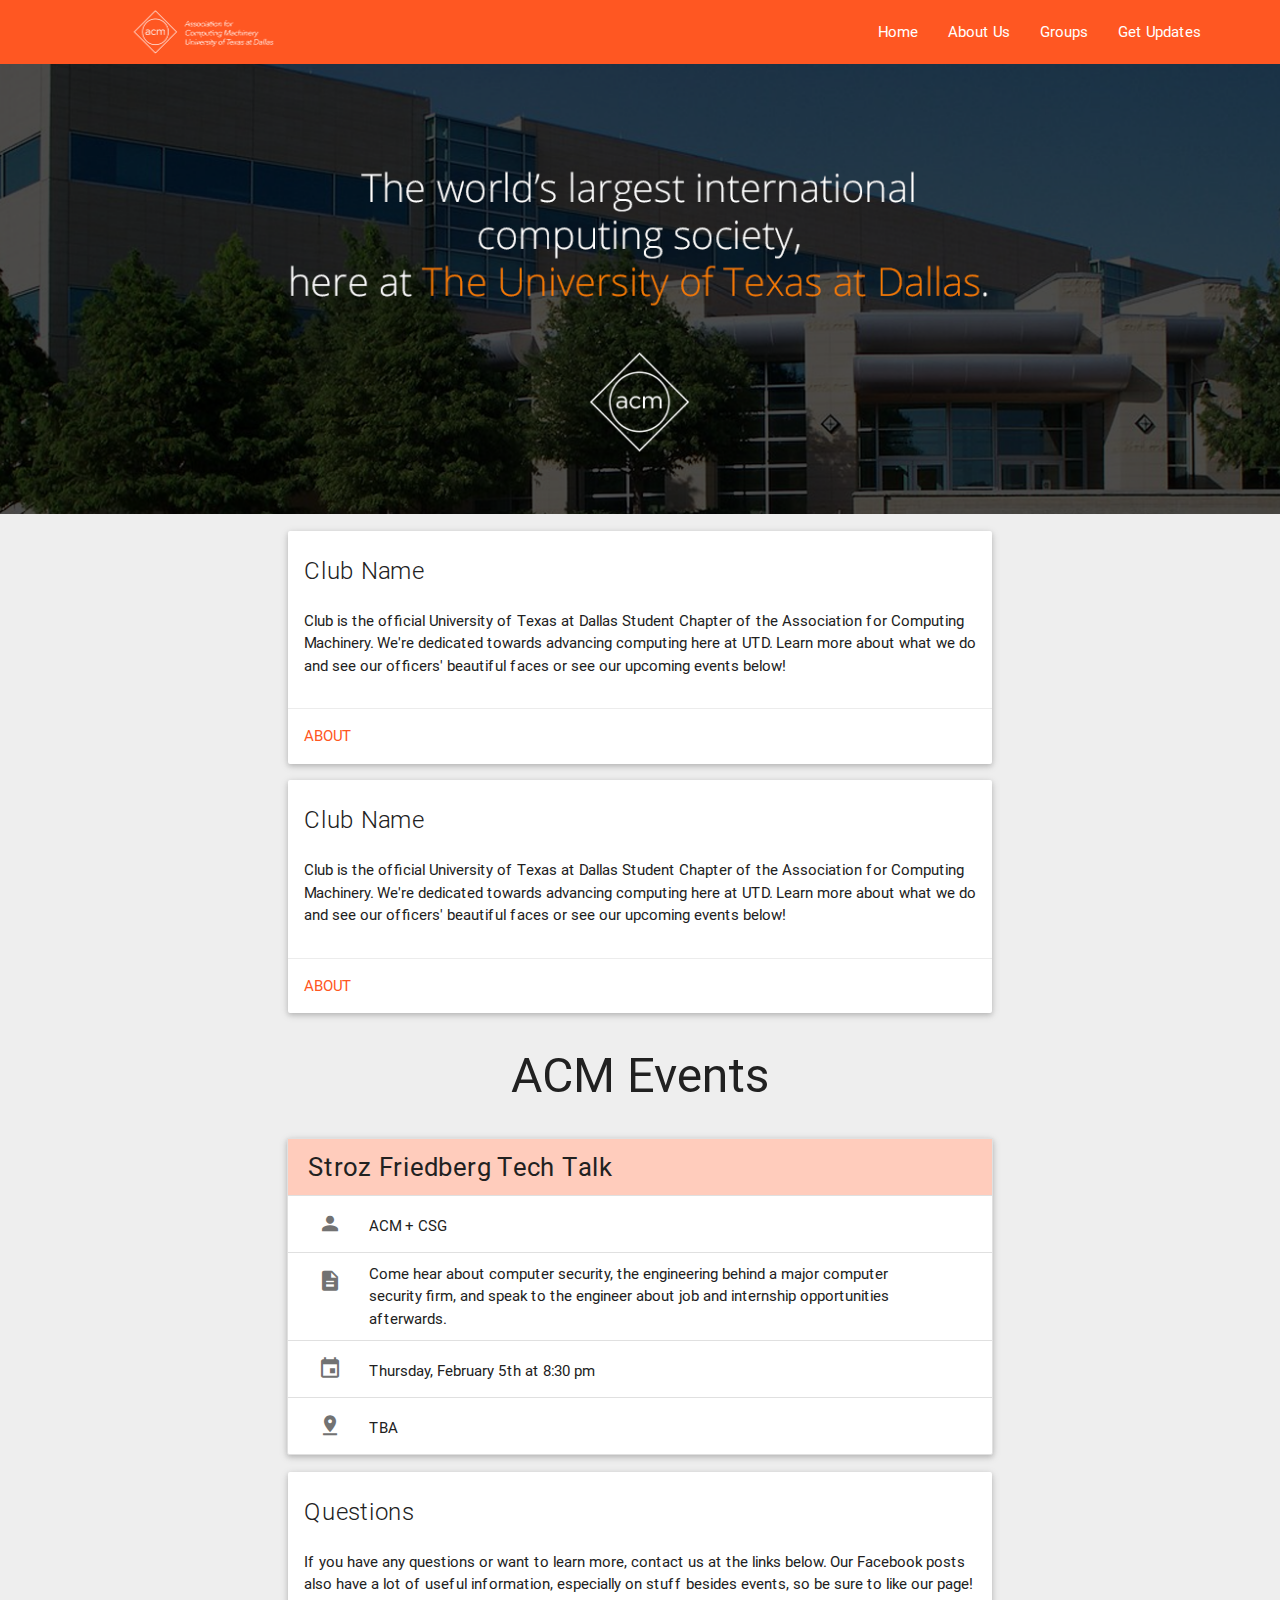
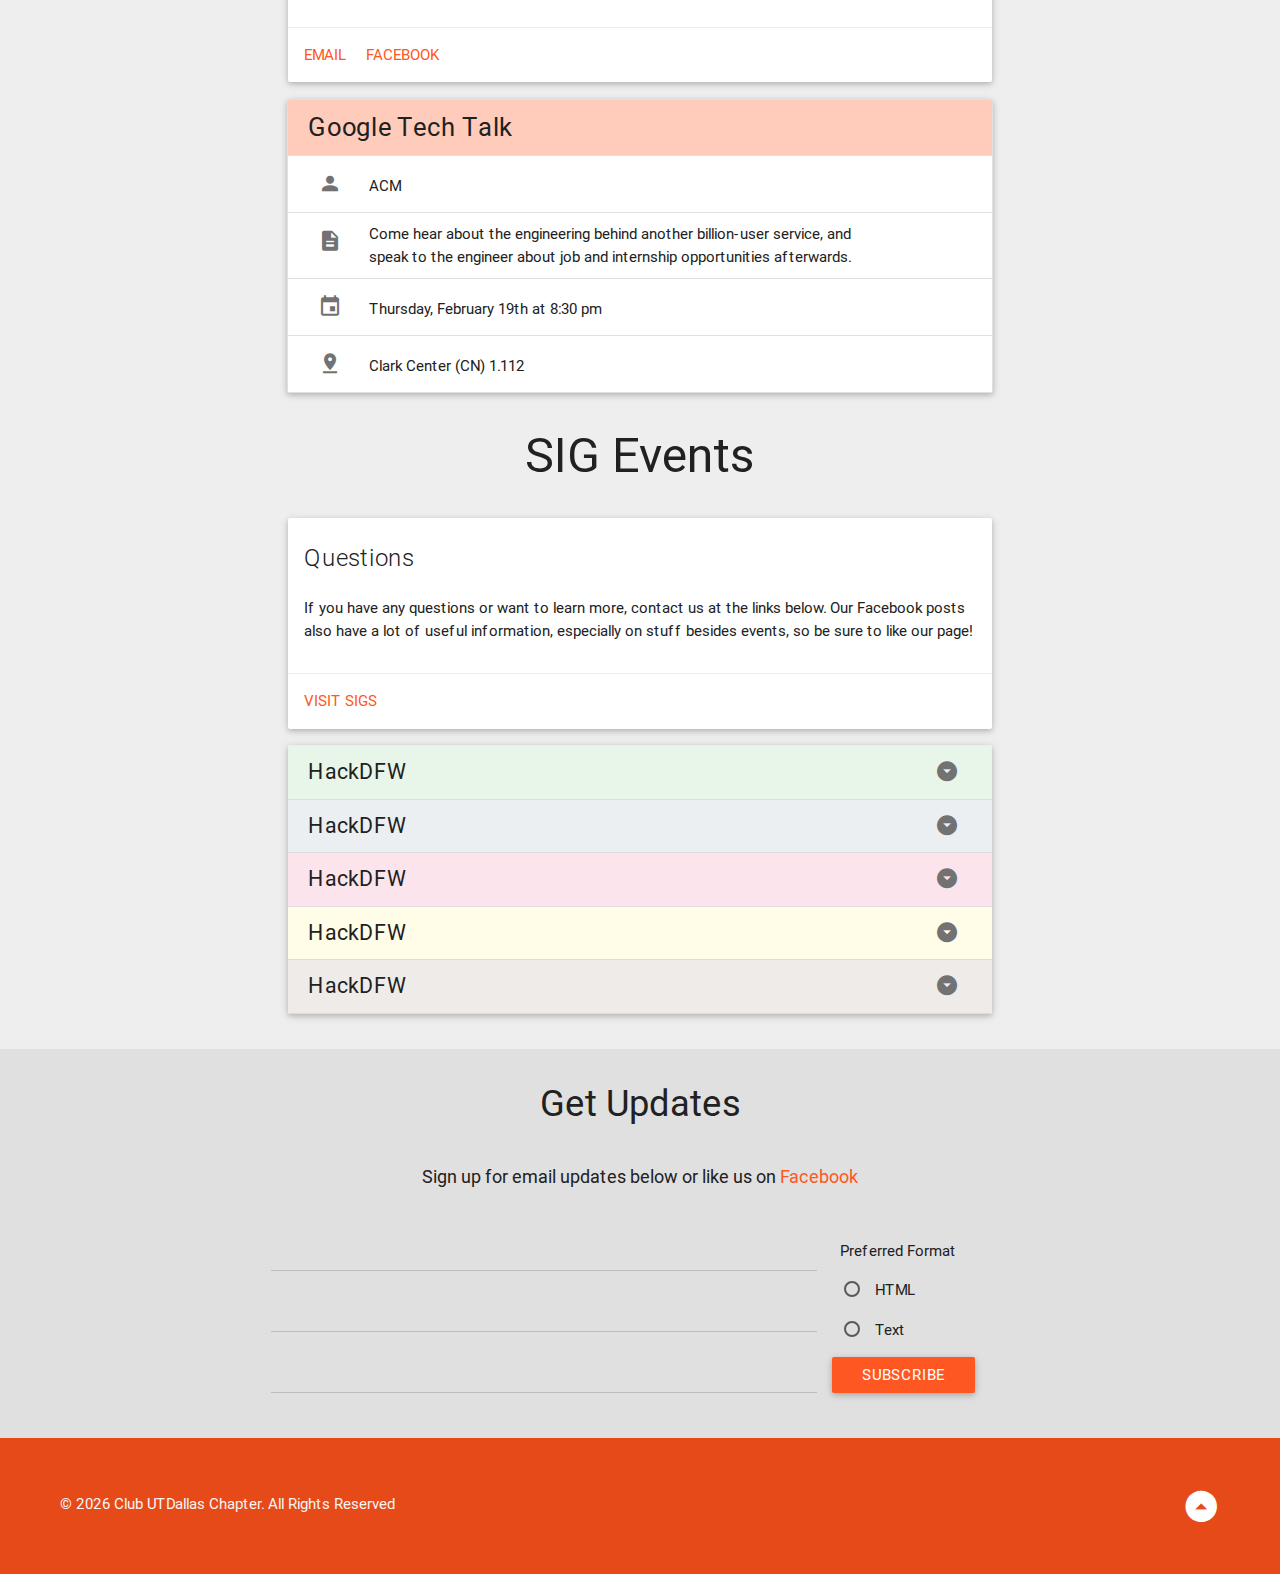
<file: index.html>
<html>
<head>
  <link rel="shortcut icon" href="favicon.ico">
  <title class="mainTitle"></title>
  <!--Import materialize.css-->
  <link type="text/css" rel="stylesheet" href="materialize_v0.82/css/materialize.min.css"  media="screen,projection"/>
  <link type="text/css" rel="stylesheet" href="css/index.css"/>
  <meta content="width=device-width, initial-scale=1.0, maximum-scale=1, minimal-ui" name="viewport">
</head>
    <!--THIS IS THE HOME/MAIN PAGE-->
<body>

  <!--NAVIGATION BAR-->
  <nav id="top">
    <div class="nav-wrapper">
      <a href="index.html" class="brand-logo"><img src="acm2.png" class="logo"></a>
      <ul id="nav-mobile" class="right side-nav">
        <li><a href="index.html">Home</a></li>
        <li><a href="about.html">About Us</a></li>
        <li><a href="sigs.html">Groups</a></li>
        <li><a href="#contact">Get Updates</a></li>
      </ul>
      <a class="button-collapse" href="#" data-activates="nav-mobile"><i class="mdi-navigation-menu"></i></a>
    </div>
  </nav>

  <!--BANNER PHOTO-->
  <div class="banner"></div>

  

<!--EVENTS-->
  <section class="acm">

    <div id="events" class="col s12">
<!--A CARD TO ADD INFORMATION-->
      <div class="card unnested sigintro topspace">
        <div class="card-content">
          <span class="card-title firstCardTitle"></span>
          <p class="firstCardContent"></p>
          </div>
          <div class="card-action">
            <a href="#" target="_blank" class="firstCardLink"></a>
          </div>
        </div>

<!--ANOTHER CARD TO ADD INFORMATION-->
      <div class="card unnested sigintro topspace">
      <div class="card-content">
        <span class="card-title secondCardTitle"></span>
        <p class="secondCardContent"></p>
        </div>
        <div class="card-action">
          <a href="#" target="_blank" class="secondCardLink"></a>
        </div>
      </div>


      <h2 id="abt" class="firstHeader"></h2>

      <!--EVENT #1-->
      <ul class="collection with-header unnested">
        <li class="collection-header"><h4 class="firstAcmEventTitle"></h4></li>
        <li class="collection-item info">
          <i class="mdi-social-person img one"></i>
          <div class="txt oneline firstAcmEventSpeakerHost"></div>
        </li>
        <li class="collection-item info">
          <i class="mdi-action-description img one"></i>
          <div class="txt firstAcmEventDescription"></div>
        </li>
        <li class="collection-item info">
          <i class="mdi-action-event img one"></i>
          <div class="txt oneline firstAcmEventDate"></div>
        </li>
        <li class="collection-item info">
          <i class="mdi-maps-pin-drop img one"></i>
          <div class="txt oneline firstAcmEventLocation"></div>
        </li>
      </ul>

      <div class="card help with-header unnested topspace">
        <div class="card-content">
          <span class="card-title thirdCardTitle"></span>
          <p class="thirdCardContent"></p>
          </div>
          <div class="card-action">
            <a href="mailto:acm@utd.com?Subject=Question" target="_blank" class="thirdCardLink1"></a>
            <a href="https://www.facebook.com/acmatutd" target="_blank" class="thirdCardLink2"></a>
          </div>
        </div>



      <!--EVENT #2-->
      <ul class="collection with-header unnested topspace">
        <li class="collection-header"><h4 class="secondAcmEventTitle"></h4></li>
        <li class="collection-item info">
          <i class="mdi-social-person img one"></i>
          <div class="txt oneline secondAcmEventSpeakerHost"></div>
        </li>
        <li class="collection-item info">
          <i class="mdi-action-description img one"></i>
          <div class="txt secondAcmEventDescription"></div>
        </li>
        <li class="collection-item info">
          <i class="mdi-action-event img one"></i>
          <div class="txt oneline secondAcmEventDate"></div>
        </li>
        <li class="collection-item info">
          <i class="mdi-maps-pin-drop img one"></i>
          <div class="txt oneline secondAcmEventLocation"></div>
        </li>
      </ul>


      <!--MORE EVENTS/CONTENT-->

      <h2 id="sigs" class="secondHeader"></h2>

      <section class="sigs">
<!--A CARD TO ADD MORE INFORMATION-->
        <div class="card unnested sigintro">
          <div class="card-content">
            <span class="card-title fourthCardTitle"></span>
            <p class="fourthCardContent"></p>
            </div>
            <div class="card-action">
              <a href="sigs.html" target="_blank" class="fourthCardLink"></a>
            </div>
          </div>

<!--COLLAPSIBLE. YOU CAN ADD MORE EVENTS HERE OR USE IT FOR MORE CONTENT.-->
        <ul class="collapsible topspace">
        <!--COLLAPSIBLE ITEM #1-->
          <li>
            <div class="collapsible-header info m utdhgreen">
              <span class="one firstclTitle"></span><i class="mdi-navigation-arrow-drop-down-circle darkgreen txt"></i>
            </div>

            <div class="collapsible-body">
              <ul class="collection nested">
                <li class="collection-item info">
                  <i class="firstcl1Icon img one l"></i>
                  <div class="txt oneline firstcl1Text"></div>
                </li>
                <li class="collection-item info">
                  <i class="firstcl2Icon img one l"></i>
                  <div class="txt firstcl2Text"></div>
                  </li>
                  <li class="collection-item info">
                    <i class="firstcl3Icon img one l"></i>
                    <div class="txt oneline firstcl3Text"></div>
                  </li>
                  <li class="collection-item info">
                    <i class="firstcl4Icon img one l"></i>
                    <div class="txt oneline firstcl4Text"></div>
                  </li>
                  <li class="collection-item info m"><span class="oneline s l firstcl5Text"></span><a href="https://www.facebook.com/groups/utdhackers/" target="_blank"><i class="secondary-content firstcl5Icon darkgreen"></i></a></li>
                </ul>

              </div>
            </li>

<!--COLLAPSIBLE ITEM #2-->
            <li>
              <div class="collapsible-header info m csggray">
                <span class="one secondclTitle"></span><i class="mdi-navigation-arrow-drop-down-circle darkgray txt"></i>
              </div>

              <div class="collapsible-body">
                <ul class="collection nested">
                  <li class="collection-item info">
                    <i class="secondcl1Icon img one l"></i>
                    <div class="txt oneline secondcl1Text"></div>
                  </li>
                  <li class="collection-item info">
                    <i class="secondcl2Icon img one l"></i>
                    <div class="txt secondcl2Text"></div>
                  </li>
                  <li class="collection-item info">
                    <i class="secondcl3Icon img one l"></i>
                    <div class="txt oneline secondcl3Text"></div>
                  </li>
                  <li class="collection-item info">
                    <i class="secondcl4Icon img one l"></i>
                    <div class="txt oneline secondcl4Text"></div>
                  </li>
                  <li class="collection-item info m"><span class="oneline s l secondcl5Text"></span><a href="https://csg.utdallas.edu/" target="_blank" class="secondary-content"><i class="secondary-content secondcl5Icon darkgray"></i></a></li>
                </ul>

              </div>
            </li>

<!--COLLAPSIBLE ITEM #3-->
            <li>
              <div class="collapsible-header info m wwcpink">
                <span class="one thirdclTitle"></span><i class="mdi-navigation-arrow-drop-down-circle darkpink txt"></i>
              </div>

              <div class="collapsible-body">
                <ul class="collection nested">
                  <li class="collection-item info">
                    <i class="thirdcl1Icon img one l"></i>
                    <div class="txt oneline thirdcl1Text"></div>
                  </li>
                  <li class="collection-item info">
                    <i class="thirdcl2Icon img one l"></i>
                    <div class="txt thirdcl2Text"></div>
                  </li>
                  <li class="collection-item info">
                    <i class="thirdcl3Icon img one l"></i>
                    <div class="txt oneline thirdcl3Text"></div>
                  </li>
                  <li class="collection-item info">
                    <i class="thirdcl4Icon img one l"></i>
                    <div class="txt oneline thirdcl4Text"></div>
                  </li>
                  <li class="collection-item info m"><span class="oneline s l thirdcl5Text"></span><a href="https://www.utdallas.edu/wwc" target="_blank" class="secondary-content"><i class="secondary-content thirdcl5Icon darkpink"></i></a></li>
                </ul>

              </div>
            </li>

<!--COLLAPSIBLE ITEM #4-->
            <li>
              <div class="collapsible-header info m lugyellow">
                <span class="one fourthclTitle"></span><i class="mdi-navigation-arrow-drop-down-circle darkyellow txt"></i>
              </div>

              <div class="collapsible-body">
                <ul class="collection nested">
                  <li class="collection-item info">
                    <i class="fourthcl1Icon img one l"></i>
                    <div class="txt oneline fourthcl1Text"></div>
                  </li>
                  <li class="collection-item info">
                    <i class="fourthcl2Icon img one l"></i>
                    <div class="txt fourthcl2Text"></div>
                  </li>
                  <li class="collection-item info">
                    <i class="fourthcl3Icon img one l"></i>
                    <div class="txt oneline fourthcl3Text">Thursday, February 19th at 8:30pm</div>
                  </li>
                  <li class="collection-item info">
                    <i class="fourthcl4Icon img one l"></i>
                    <div class="txt oneline fourthcl4Text"></div>
                  </li>
                  <li class="collection-item info m"><span class="oneline s l fourthcl5Text"></span><a href="https://lug.utdallas.edu/" target="_blank" class="secondary-content"><i class="secondary-content fourthcl5Icon darkyellow"></i></a></li>
                </ul>

              </div>
            </li>

<!--COLLAPSIBLE ITEM #5-->
            <li>
              <div class="collapsible-header info m cbbrown">
                <span class="one fifthclTitle"></span><i class="mdi-navigation-arrow-drop-down-circle darkbrown txt"></i>
              </div>

              <div class="collapsible-body">
                <ul class="collection nested">
                  <li class="collection-item info">
                    <i class="fifthcl1Icon img one l"></i>
                    <div class="txt oneline fifthcl1Text"></div>
                  </li>
                  <li class="collection-item info">
                    <i class="fifthcl2Icon img one l"></i>
                    <div class="txt fifthcl2Text"></div>
                  </li>
                  <li class="collection-item info">
                    <i class="fifthcl3Icon img one l"></i>
                    <div class="txt oneline fifthcl3Text"></div>
                  </li>
                  <li class="collection-item info">
                    <i class="fifthcl4Icon img one l"></i>
                    <div class="txt oneline fifthcl4Text"></div>
                  </li>
                  <li class="collection-item info m"><span class="oneline s l fifthcl5Text"></span><a href="mailto:ivor@utdallas.edu?Subject=Codeburners" class="secondary-content"><i class="secondary-content fifthcl5Icon darkbrown"></i></a></li>
                </ul>

              </div>
            </li>


          </ul>



        </section>



    </div>





  </section>


<!--EMAIL UPDATES SECTION-->
<!--PLEASE NOTE YOU WILL HAVE TO ADD CODE IN SO THE RADIO BUTTONS AND FORM WILL ACTUALLY WORK. JUST PLACEHOLDERS ARE IN FOR NOW-->
<div class="contactwrapper">
<section id="contact">
<h3>Get Updates</h3>
<div class="msg">Sign up for email updates below or like us on <a href="https://www.facebook.com" target="_blank">Facebook</a></div>
  <div class="row">
    <form class="col s9">
      <div class="row">
      <!--FIRST NAME PLACEHOLDER-->
        <div class="input-field col s12">
          <input id="first_name" type="text" required>
          <label for="first_name">First Name</label>
        </div>
      <!--LAST NAME PLACEHOLDER-->
        <div class="input-field col s12">
          <input id="last_name" type="text" required>
          <label for="last_name">Last Name</label>
        </div>
      </div>
      <div class="row">
      <!--EMAIL PLACEHOLDER-->
        <div class="input-field col s12">
          <input id="email" type="email" required>
          <label for="email">Email</label>
        </div>
      </div>
    </form>

    <form action="#" class="col s3">
      <!--RADIO BUTTON OPTIONS-->
      <p>Preferred Format</p>
       <!--RADIO BUTTON OPTION #1-->
      <p>
        <input name="group1" type="radio" id="test5" />
        <label for="test5">HTML</label>
      </p>
       <!--RADIO BUTTON OPTION #2-->
      <p>
        <input name="group1" type="radio" id="test6" />
        <label for="test6">Text</label>
      </p>
    </form>
     <!--SUBMIT/SUBSCRIBE BUTTON-->
    <div class="row subscribe">
      <a href="" class="waves-effect waves-light btn">Subscribe</a>
    </div>

  </div>

</section>
</div>

<!--FOOTER-->
<footer>
<!--FOOTER AUTOMATICALLY UPDATES THE YEAR WITH THE JAVASCRIPT-->
    <p>&copy <script type="text/javascript">
    document.write(new Date().getFullYear());
    </script> Club UTDallas Chapter. All Rights Reserved</p>
    <a href="#top" class="rotate"><i class="mdi-navigation-arrow-drop-down-circle top"></i></a>
</footer>

<!--IMPORTING JQUERY, FRAMEWORK AND JS FILES-->
   <script src="https://ajax.googleapis.com/ajax/libs/jquery/2.1.3/jquery.min.js"></script>
   <script type="text/javascript" src="updates.js"></script>
  <script type="text/javascript" src = "materialize_v0.82/js/materialize.min.js"></script>
  <script type="text/javascript" src = "index.js"></script>
  
</body>
</html>
</file>
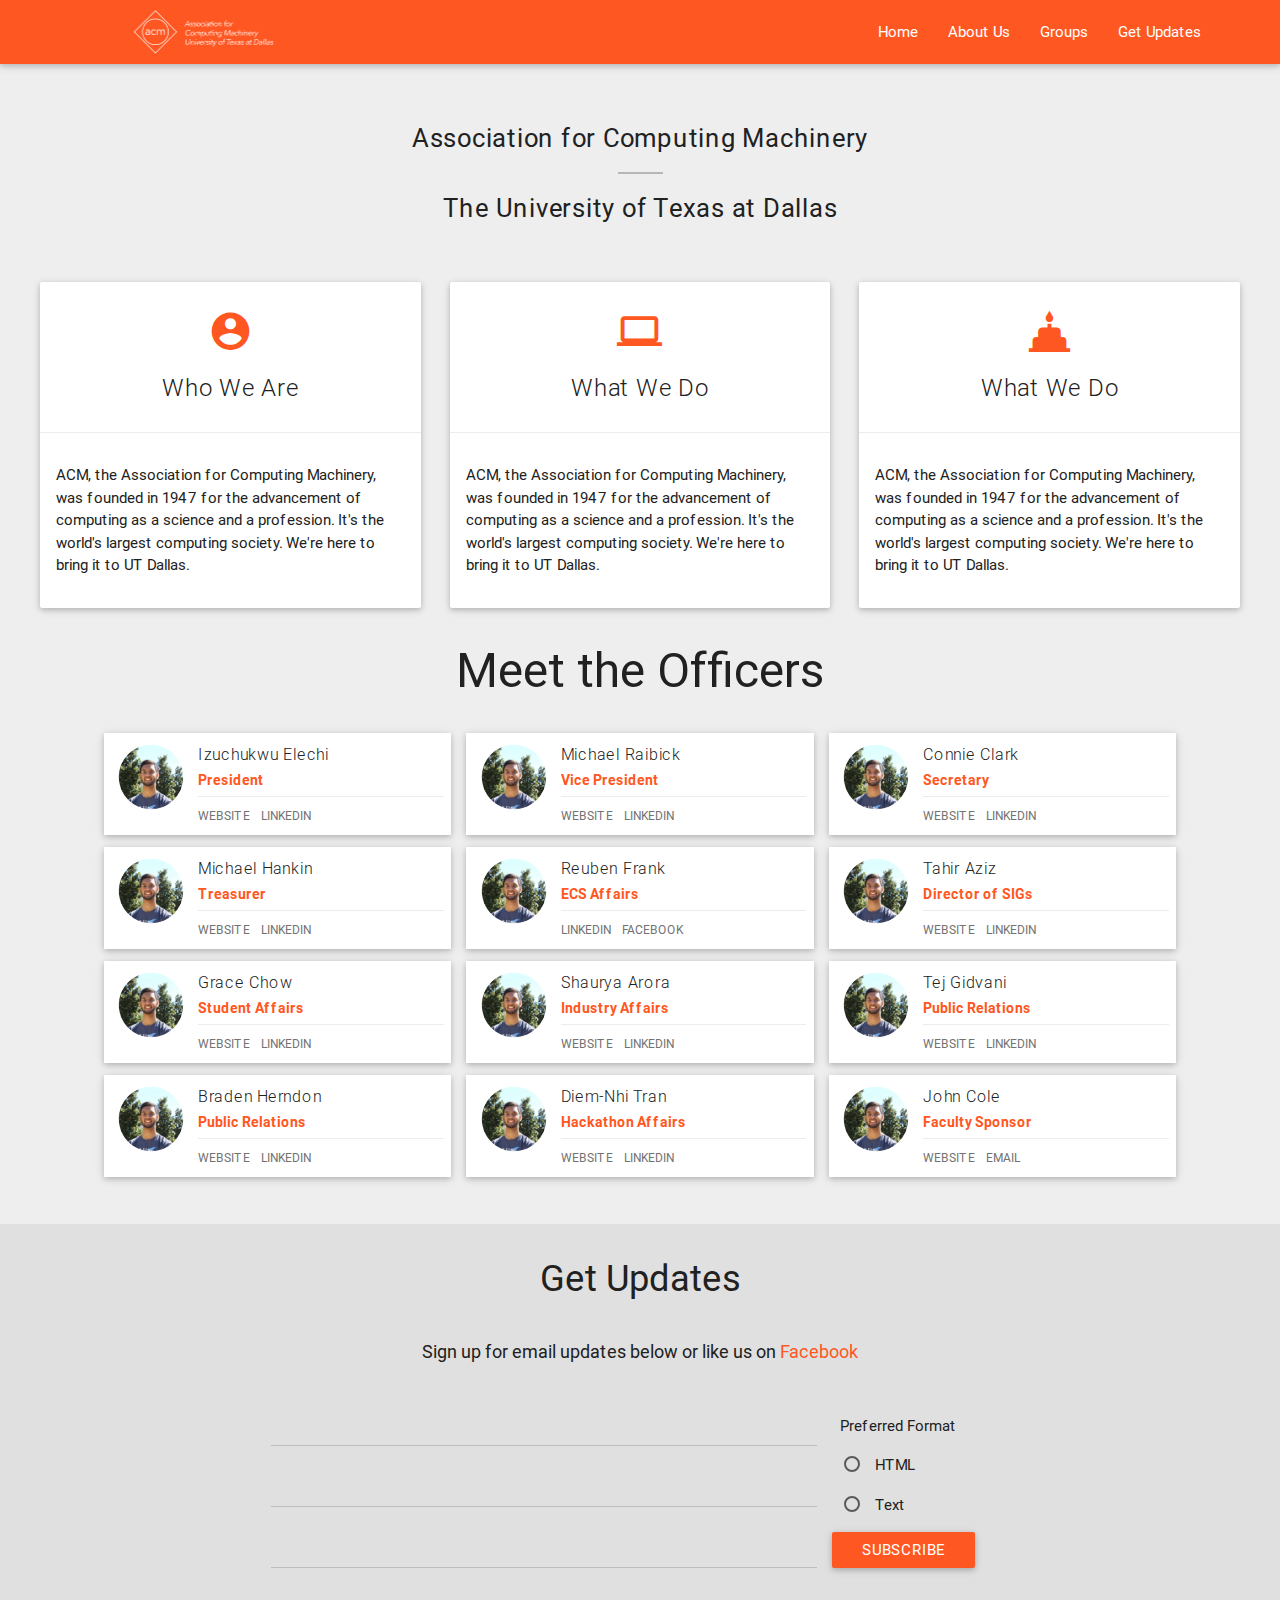
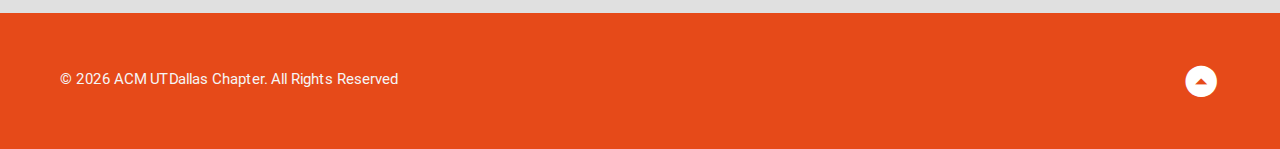
<file: about.html>
<html>
<head>
  <link rel="shortcut icon" href="favicon.ico">
  <title class="abtTitle"></title>
  <!--Import materialize.css-->
  <link type="text/css" rel="stylesheet" href="materialize_v0.82/css/materialize.min.css"  media="screen,projection"/>
  <link type="text/css" rel="stylesheet" href="css/index.css"/>
  <meta content="width=device-width, initial-scale=1.0, maximum-scale=1, minimal-ui" name="viewport">
</head>
      
<body>

  <!--NAVIGATION BAR-->
  <nav id="top">
    <div class="nav-wrapper">
      <a href="index.html" class="brand-logo"><img src="acm2.png" class="logo"></a>
      <ul id="nav-mobile" class="right side-nav">
        <li><a href="index.html">Home</a></li>
        <li><a href="about.html">About Us</a></li>
        <li><a href="sigs.html">Groups</a></li>
        <li><a href="#contact">Get Updates</a></li>
      </ul>
      <a class="button-collapse" href="#" data-activates="nav-mobile"><i class="mdi-navigation-menu"></i></a>
    </div>
  </nav>

<!--ABOUT ACM-->
    <section id="aboutAcm" class="col s12">

      <h4 class="title headerp1"></h4>
      <hr class="bigdivider"></hr>
      <h4 class="center headerp2"></h4>

<div class="aboutuswrap">
      <div class="card firstcard">
        <div class="card-image">
          <i class="firstAbtIcon"></i>
          <div class="card-title thing firstAbtTitle"></div>
        </div>
        <div class="card-content t">
          <p class="firstAbtText"></p>
          </div>
        </div>

      <div class="card small topspace">
        <div class="card-image">
          <i class="secondAbtIcon"></i>
          <div class="card-title thing secondAbtTitle"></div>
        </div>
        <div class="card-content t">
          <p class="secondAbtText"></p>
          </div>
        </div>

        <div class="card small topspace">
          <div class="card-image">
            <i class="thirdAbtIcon"></i>
            <div class="card-title thing thirdAbtTitle"></div>
          </div>
          <div class="card-content t">
            <p class="thirdAbtText"></p>
            </div>
          </div>
</div>

    </section>

<!--OFFICERS-->
<section>
  <h2 class="meet abtHeader"></h2>
<div class="officerwrapper">
  <div class="row officerrow">

<!--PRESIDENT-->
    <div class="col s12 m6 l4">
      <div class="row z-depth-1 officer bottomspace">
        <div class="col s3 officerpic">
          <img src="#" alt="" class="circle responsive-img moi presidentImage">
        </div>
        <div class="col s9">
          <div class="officercard">
            <div class="card-content">
              <span class="card-title presidentName"></span>
              <p>President</p>
            </div>
            <div class="card-action">
              <a href="#" class="leftlink presidentLink1" target="_blank"></a>
              <a href='#' class="presidentLink2" target="_blank"></a>
            </div>
          </div>
        </div>
      </div>
    </div>

<!--VICE PRESIDENT-->
    <div class="col s12 m6 l4">
      <div class="row z-depth-1 officer bottomspace">
        <div class="col s3 officerpic">
          <img src="#" alt="" class="circle responsive-img moi vpImage">
        </div>
        <div class="col s9">
          <div class="officercard">
            <div class="card-content">
              <span class="card-title vpName"></span>
              <p>Vice President</p>
            </div>
            <div class="card-action">
              <a href="#" class="leftlink vpLink1" target="_blank"></a>
              <a href='#' class="vpLink2" target="_blank"></a>
            </div>
          </div>
        </div>
      </div>
    </div>

    <!--Secretary-->
    <div class="col s12 m6 l4">
      <div class="row z-depth-1 officer bottomspace">
        <div class="col s3 officerpic">
          <img src="#" alt="" class="circle responsive-img moi secretaryImage">
        </div>
        <div class="col s9">
          <div class="officercard">
            <div class="card-content">
              <span class="card-title secretaryName"></span>
              <p>Secretary</p>
            </div>
            <div class="card-action">
              <a href="#" class="leftlink secretaryLink1" target="_blank"></a>
              <a href='#' class="secretaryLink2" target="_blank"></a>
            </div>
          </div>
        </div>
      </div>
    </div>

    <!--TREASURER-->
    <div class="col s12 m6 l4">
      <div class="row z-depth-1 officer bottomspace">
        <div class="col s3 officerpic">
          <img src="#" alt="" class="circle responsive-img moi treasurerImage">
        </div>
        <div class="col s9">
          <div class="officercard">
            <div class="card-content">
              <span class="card-title treasurerName"></span>
              <p>Treasurer</p>
            </div>
            <div class="card-action">
              <a href="#" class="leftlink treasurerLink1" target="_blank"></a>
              <a href='#' class="treasurerLink2" target="_blank"></a>
            </div>
          </div>
        </div>
      </div>
    </div>

  <!--ECS AFFAIRS-->
    <div class="col s12 m6 l4">
      <div class="row z-depth-1 officer bottomspace">
        <div class="col s3 officerpic">
          <img src="#" alt="" class="circle responsive-img moi ecsImage">
        </div>
        <div class="col s9">
          <div class="officercard">
            <div class="card-content">
              <span class="card-title ecsName"></span>
              <p>ECS Affairs</p>
            </div>
            <div class="card-action">
              <a href="#" class="leftlink ecsLink1" target="_blank"></a>
              <a href='#' class="ecsLink2" target="_blank"></a>
            </div>
          </div>
        </div>
      </div>
    </div>


<!--DIRECTOR OF SIGS-->
      <div class="col s12 m6 l4">
        <div class="row z-depth-1 officer bottomspace">
          <div class="col s3 officerpic">
            <img src="#" alt="" class="circle responsive-img moi sigsImage">
          </div>
          <div class="col s9">
            <div class="officercard">
              <div class="card-content">
                <span class="card-title sigsName"></span>
                <p>Director of SIGs</p>
              </div>
              <div class="card-action">
                <a href="#" class="leftlink sigsLink1" target="_blank"></a>
                <a href='#' class="sigsLink2" target="_blank"></a>
              </div>
            </div>
          </div>
        </div>
      </div>
  <!--STUDENT AFFAIRS-->
  <div class="col s12 m6 l4">
    <div class="row z-depth-1 officer bottomspace">
      <div class="col s3 officerpic">
        <img src="#" alt="" class="circle responsive-img moi studentAffairsImage">
      </div>
      <div class="col s9">
        <div class="officercard">
          <div class="card-content">
            <span class="card-title studentAffairsName"></span>
            <p>Student Affairs</p>
          </div>
          <div class="card-action">
            <a href="#" class="leftlink studentAffairsLink1" target="_blank"></a>
            <a href='#' class="studentAffairsLink2" target="_blank"></a>
          </div>
        </div>
      </div>
    </div>
  </div>

  <!--INDUSTRY AFFAIRS-->
  <div class="col s12 m6 l4">
    <div class="row z-depth-1 officer bottomspace">
      <div class="col s3 officerpic">
        <img src="#" alt="" class="circle responsive-img moi industryImage">
      </div>
      <div class="col s9">
        <div class="officercard">
          <div class="card-content">
            <span class="card-title industryName"></span>
            <p>Industry Affairs</p>
          </div>
          <div class="card-action">
            <a href="#" class="leftlink industryLink1" target="_blank"></a>
            <a href='#' class="industryLink2" target="_blank"></a>
          </div>
        </div>
      </div>
    </div>
  </div>

  <!--PUBLIC RELATIONS #1-->
  <div class="col s12 m6 l4">
    <div class="row z-depth-1 officer bottomspace">
      <div class="col s3 officerpic">
        <img src="#" alt="" class="circle responsive-img moi pr1Image">
      </div>
      <div class="col s9">
        <div class="officercard">
          <div class="card-content">
            <span class="card-title pr1Name"></span>
            <p>Public Relations</p>
          </div>
          <div class="card-action">
            <a href="#" class="leftlink pr1Link1" target="_blank"></a>
            <a href='#' class="pr1Link2" target="_blank"></a>
          </div>
        </div>
      </div>
    </div>
  </div>

  <!--PUBLIC RELATIONS #2-->
  <div class="col s12 m6 l4">
    <div class="row z-depth-1 officer bottomspace">
      <div class="col s3 officerpic">
        <img src="#" alt="" class="circle responsive-img moi pr2Image">
      </div>
      <div class="col s9">
        <div class="officercard">
          <div class="card-content">
            <span class="card-title pr2Name"></span>
            <p>Public Relations</p>
          </div>
          <div class="card-action">
            <a href="#" class="leftlink pr2Link1" target="_blank"></a>
            <a href='#' class="pr2Link2" target="_blank"></a>
          </div>
        </div>
      </div>
    </div>
  </div>

  <!--HACKATHON AFFAIRS-->
  <div class="col s12 m6 l4">
    <div class="row z-depth-1 officer ha">
      <div class="col s3 officerpic">
        <img src="#" alt="" class="circle responsive-img moi hackathonImage">
      </div>
      <div class="col s9">
        <div class="officercard">
          <div class="card-content">
            <span class="card-title hackathonName"></span>
            <p>Hackathon Affairs</p>
          </div>
          <div class="card-action">
            <a href="#" class="leftlink hackathonLink1" target="_blank"></a>
            <a href='#' class="hackathonLink2" target="_blank"></a>
          </div>
        </div>
      </div>
    </div>
  </div>


  <!--FACULTY SPONSOR-->
  <div class="col s12 m6 l4">
    <div class="row z-depth-1 officer">
      <div class="col s3 officerpic">
        <img src="#" alt="" class="circle responsive-img moi sponsorImage">
      </div>
      <div class="col s9">
        <div class="officercard">
          <div class="card-content">
            <span class="card-title sponsorName"></span>
            <p>Faculty Sponsor</p>
          </div>
          <div class="card-action">
            <a href="#" class="leftlink sponsorLink1" target="_blank"></a>
            <a href='#' class="sponsorLink2"></a>
          </div>
        </div>
      </div>
    </div>
  </div>




</div>

</div>
</section>

<div class="contactwrapper">
    <section id="contact">
      <h3>Get Updates</h3>
      <div class="msg">Sign up for email updates below or like us on <a href="https://www.facebook.com/acmatutd" target="_blank">Facebook</a></div>
      <div class="row f">
        <form class="col s9">
          <div class="row">
            <div class="input-field col s12">
              <input id="first_name" type="text" required>
              <label for="first_name">First Name</label>
            </div>
            <div class="input-field col s12">
              <input id="last_name" type="text" required>
              <label for="last_name">Last Name</label>
            </div>
          </div>
          <div class="row">
            <div class="input-field col s12">
              <input id="email" type="email" required>
              <label for="email">Email</label>
            </div>
          </div>
        </form>

        <form action="#" class="col s3">
          <p>Preferred Format</p>
          <p>
            <input name="group1" type="radio" id="test5" />
            <label for="test5">HTML</label>
          </p>
          <p>
            <input name="group1" type="radio" id="test6" />
            <label for="test6">Text</label>
          </p>
        </form>

        <div class="row subscribe">
          <a href="" class="waves-effect waves-light btn">Subscribe</a>
        </div>

      </div>
    </section>
</div>
    

<footer>
    <p>&copy <script type="text/javascript">
    document.write(new Date().getFullYear());
    </script> ACM UTDallas Chapter. All Rights Reserved</p>
    <a href="#top" class="rotate"><i class="mdi-navigation-arrow-drop-down-circle top"></i></a>
</footer>

    <script src="https://ajax.googleapis.com/ajax/libs/jquery/2.1.3/jquery.min.js"></script>
    <script type="text/javascript" src="updates.js"></script>
    <script type="text/javascript" src = "materialize_v0.82/js/materialize.min.js"></script>
    <script type="text/javascript" src = "index.js"></script>
</body>
</html>
</file>
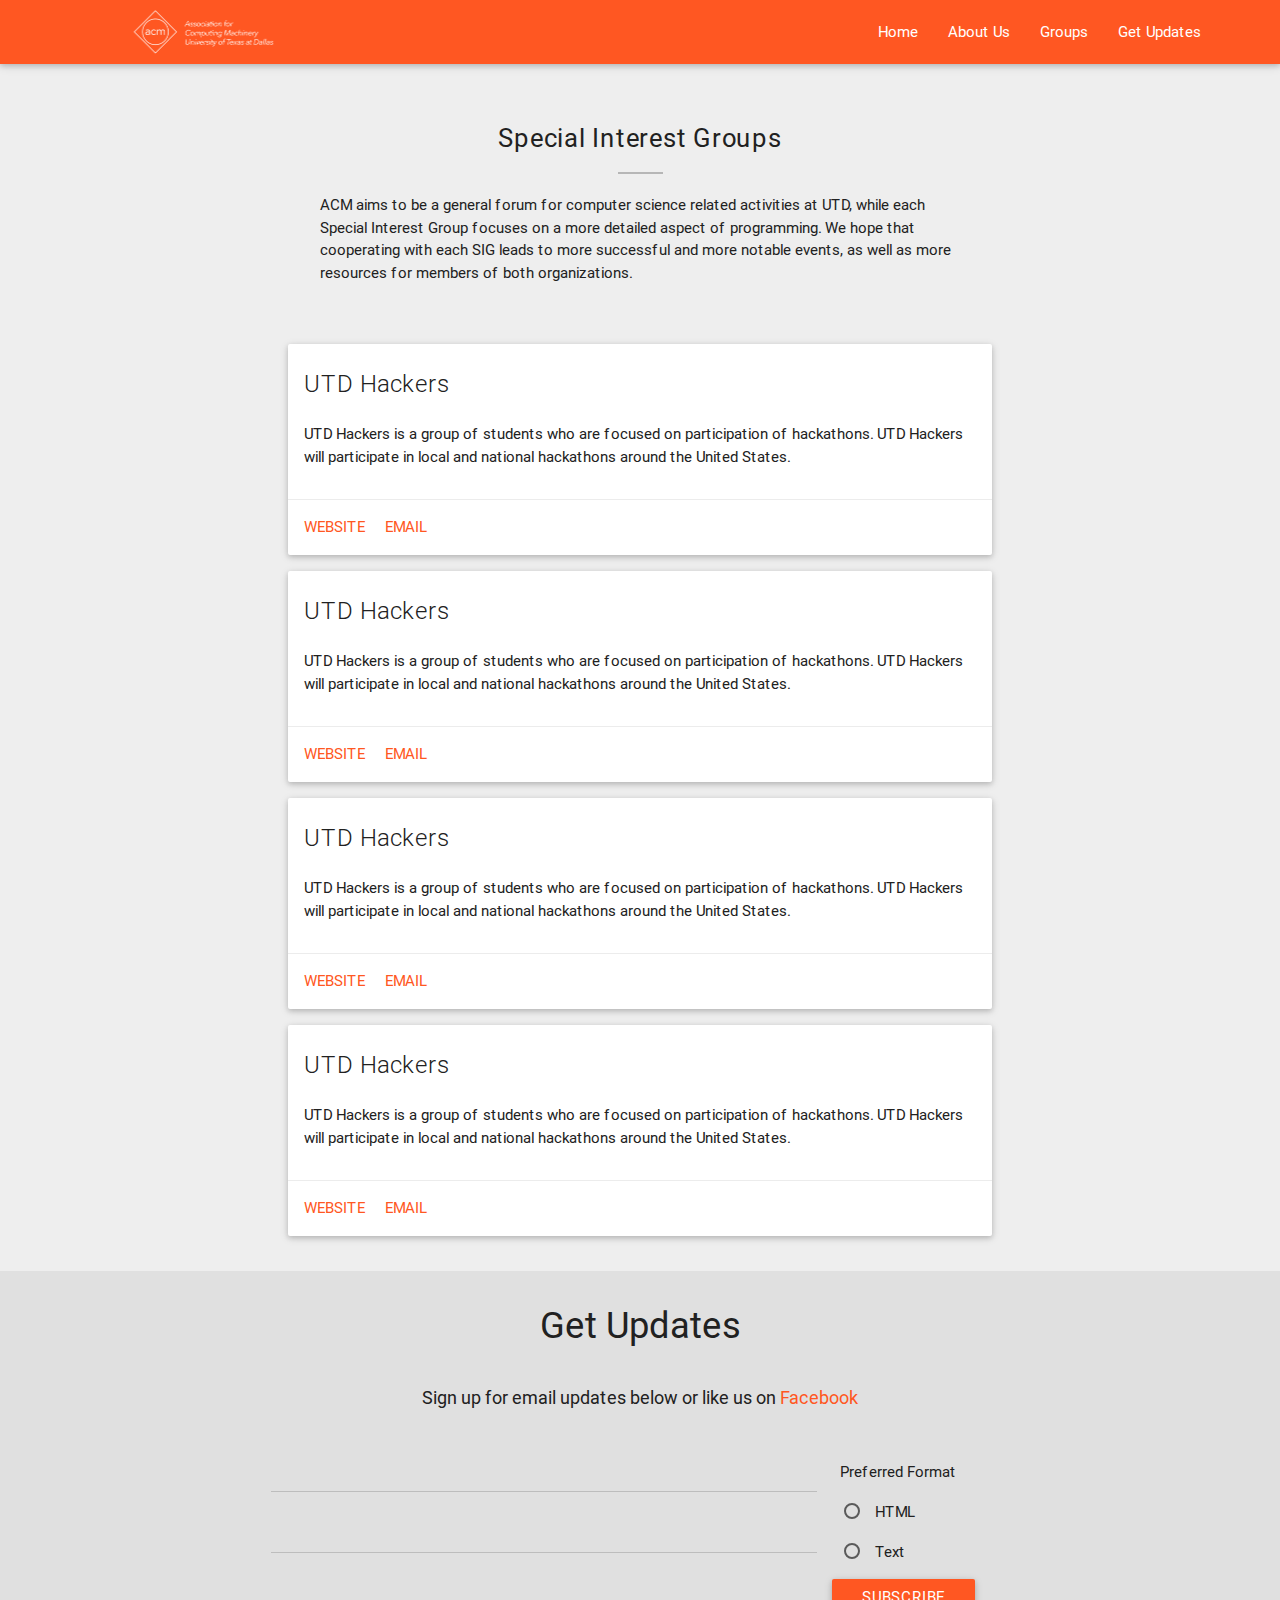
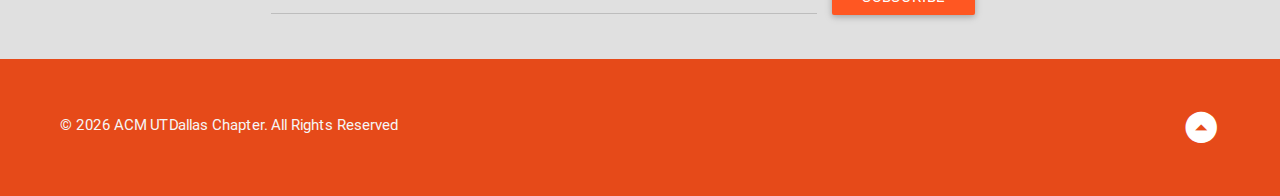
<file: sigs.html>
<html>
<head>
  <link rel="shortcut icon" href="favicon.ico">
  <title class="otherTitle"></title>
  <!--Import materialize.css-->
  <link type="text/css" rel="stylesheet" href="materialize_v0.82/css/materialize.min.css"  media="screen,projection"/>
  <link type="text/css" rel="stylesheet" href="css/index.css"/>
  <meta content="width=device-width, initial-scale=1.0, maximum-scale=1, minimal-ui" name="viewport">
</head>

<body>

  <!--NAVIGATION BAR-->
  <nav id="top">
    <div class="nav-wrapper">
      <a href="index.html" class="brand-logo"><img src="acm2.png" class="logo"></a>
      <ul id="nav-mobile" class="right side-nav">
        <li><a href="index.html">Home</a></li>
        <li><a href="about.html">About Us</a></li>
        <li><a href="sigs.html">Groups</a></li>
        <li><a href="#contact">Get Updates</a></li>
      </ul>
      <a class="button-collapse" href="#" data-activates="nav-mobile"><i class="mdi-navigation-menu"></i></a>
    </div>
  </nav>

  <h4 class="title otherHeader"></h4>
  <hr class="bigdivider"></hr>
  <p class="center sigtext otherSubHeader"></p>


  <div class="card unnested sigintro">
    <div class="card-content">
      <span class="card-title card1Title"></span>
      <p class="card1Text"></p>
      </div>
      <div class="card-action">
        <a href="#" target="_blank" class="card1Link1"></a>
        <a href="#" target="_blank" class="card1Link2"></a>
      </div>
    </div>

    <div class="card unnested sigintro topspace">
      <div class="card-content">
        <span class="card-title card2Title"></span>
        <p class="card2Text"></p>
        </div>
        <div class="card-action">
          <a href="#" target="_blank" class="card2Link1"></a>
          <a href="#" target="_blank" class="card2Link2"></a>
        </div>
      </div>

      <div class="card unnested sigintro topspace">
        <div class="card-content">
          <span class="card-title card3Title"></span>
          <p class="card3Text"></p>
          </div>
          <div class="card-action">
            <a href="#" target="_blank" class="card3Link1"></a>
            <a href="#" target="_blank" class="card3Link2"></a>
          </div>
        </div>

    <div class="card unnested sigintro topspace">
      <div class="card-content">
        <span class="card-title card4Title"></span>
        <p class="card4Text"></p>
        </div>
        <div class="card-action">
          <a href="#" target="_blank" class="card4Link1"></a>
          <a href="#" target="_blank" class="card4Link2"></a>
        </div>
      </div>


          
<div class="contactwrapper">
  <section id="contact">
    <h3>Get Updates</h3>
    <div class="msg">Sign up for email updates below or like us on <a href="https://www.facebook.com/acmatutd" target="_blank">Facebook</a></div>
    <div class="row">
      <form class="col s9">
        <div class="row">
          <div class="input-field col s12">
            <input id="first_name" type="text" required>
            <label for="first_name">First Name</label>
          </div>
          <div class="input-field col s12">
            <input id="last_name" type="text" required>
            <label for="last_name">Last Name</label>
          </div>
        </div>
        <div class="row">
          <div class="input-field col s12">
            <input id="email" type="email" required>
            <label for="email">Email</label>
          </div>
        </div>
      </form>

      <form action="#" class="col s3">
        <p>Preferred Format</p>
        <p>
          <input name="group1" type="radio" id="test5" />
          <label for="test5">HTML</label>
        </p>
        <p>
          <input name="group1" type="radio" id="test6" />
          <label for="test6">Text</label>
        </p>
      </form>

      <div class="row subscribe">
        <a href="" class="waves-effect waves-light btn">Subscribe</a>
      </div>

    </div>

</section>
</div>
  

<footer>
    <p>&copy <script type="text/javascript">
    document.write(new Date().getFullYear());
    </script> ACM UTDallas Chapter. All Rights Reserved</p>
    <a href="#top" class="rotate"><i class="mdi-navigation-arrow-drop-down-circle top"></i></a>
</footer>

  <script src="https://ajax.googleapis.com/ajax/libs/jquery/2.1.3/jquery.min.js"></script>
  <script type="text/javascript" src="updates.js"></script>
  <script type="text/javascript" src = "materialize_v0.82/js/materialize.min.js"></script> 
  <script type="text/javascript" src = "index.js"></script>
</body>
</html>
</file>
<file: css/index.css>
.utdhgreen {
  background: #E8F5E9; }

.csggray {
  background: #ECEFF1; }

.wwcpink {
  background: #FCE4EC; }

.lugyellow {
  background: #FFFDE7; }

.cbbrown {
  background: #EFEBE9; }

body {
  background: #eee; }

nav {
  z-index: 100; }
nav .brand-logo {
  cursor: default;
}

.logo {
  -webkit-transform: scale(0.5);
      -ms-transform: scale(0.5);
          transform: scale(0.5);
  margin-top: -38.5px;
  cursor: pointer;

}

.nav-wrapper {
  max-width: 90%;
  margin: 0 auto; }

h1 {
  margin: 0 auto;
  text-align: center;
  color: #212121; }

h5 {
  text-align: center; }

.banner {
  background-image: url("../banner.png");
  background-position: 50% 0%;
  background-size: cover;
  height: 450px;
  width: 100%; }

h2 {
  text-align: center;
  color: #212121;
  padding: 40px 0; }

.acm {
  margin: 0 auto; }

.help {
  background: #FFCCBC; }

.with-header {
  width: 55%;
  margin: 0 auto; }

.collection-header {
  background: #FFCCBC;
  color: #212121; }

.info {
  display: -webkit-flex;
  display: -ms-flexbox;
  display: flex;
  -webkit-flex-direction: row;
      -ms-flex-direction: row;
          flex-direction: row; }

.one {
  -webkit-order: 1;
      -ms-flex-order: 1;
          order: 1; }

.img {
  margin-right: 27px;
  font-size: 1.6rem; }

.txt {
  -webkit-order: 2;
      -ms-flex-order: 2;
          order: 2;
  position: relative;
  max-width: 80%; }

.oneline {
  margin-top: .6rem; }

.m {
  -webkit-justify-content: space-between;
      -ms-flex-pack: justify;
          justify-content: space-between; }

.s {
  padding-right: 35px; }

.mdi-content-send {
  float: right;
  font-size: 1.6rem;
  margin-right: 13px; }

.darkgreen, .darkgray, .darkpink, .darkyellow, .darkbrown {
  -webkit-transition: 0.4s ease all;
          transition: 0.4s ease all; }

.darkgreen:hover {
  color: #4CAF50; }

.darkgray:hover {
  color: #607D8B; }

.darkpink:hover {
  color: #E91E63; }

.darkyellow:hover {
  color: #FFEB3B; }

.darkbrown:hover {
  color: #795548; }

.rotate {
  -webkit-transform: rotate(-180deg);
      -ms-transform: rotate(-180deg);
          transform: rotate(-180deg); }

.card {
  background: white; }

.sigintro {
  background: white; }

.collapsible, .sigintro {
  width: 55%;
  margin: 0 auto; }

.collapsible-header {
  padding-left: 20px; }

.topspace {
  margin: 1.1em auto 0 auto; }

#contact {
  width: 60%;
  margin: 0 auto; }

.contactwrapper {
  width: 100%;
  margin: 35px auto 0 auto;
  padding-bottom: 15px;
  background: #e0e0e0; }

footer {
  padding: 40px 60px;
  background: #E64A19;
  color: #f5f5f5; 
  display: flex;
  flex-direction: row;
  justify-content: space-between;
}
  footer p {
    width: 80%;
    text-align: left; 
    order: 1;
  }
  footer a {
    order: 2;
    font-size: 2.5rem;

  }
  @media screen and (max-width: 600px) {
    footer {
      padding: 25px 35px; } }
  @media screen and (max-width: 520px) {
    footer {
      padding: 15px 25px; }
      footer p {
        width: 90%; } }
  .top {
    color: white;
  }

h3 {
  text-align: center;
  color: #212121;
  padding: 35px 0; }

.msg {
  padding: 0 0 35px 0 !important;
  margin: 0 !important;
  text-align: center;
  font-size: 18px; }
  .msg a {
    color: #FF5722; }
  .msg a:link {
    color: #FF5722;
    -webkit-transition: 0.4s ease all;
            transition: 0.4s ease all; }
  .msg a:visited {
    color: #FF5722; }
  .msg a:hover {
    color: gray; }

.subscribe {
  text-align: left;
  margin: 0 auto; }

.l {
  margin-left: 10px; }

.title {
  margin: 60px auto 20px auto;
  text-align: center; }

.bigdivider {
  border: 0;
  height: 0;
  width: 45px;
  border-top: 1px solid #B6B6B6;
  border-bottom: 1px solid #B6B6B6; }

.center {
  text-align: center;
  margin-bottom: 60px;
  margin-top: 20px; }

.sigtext {
  width: 50%;
  text-align: left;
  margin: 20px auto 60px auto; }

.small, .firstcard {
  width: 31%; }

.card.firstcard .card-image {
  overflow: hidden;
  height: 150px;
  border-bottom: 1px solid rgba(160, 160, 160, 0.2); }

.card .card-image {
  position: relative;
  overflow: hidden;
  text-align: center;
  line-height: 100px; }

.thing {
  text-align: center;
  margin: -34px auto 0 auto;
  position: relative !important; }

.mdi-hardware-laptop, .mdi-action-account-circle, .mdi-social-cake {
  font-size: 3rem;
  text-align: center;
  color: #FF5722;
  margin: 0 auto; }

.aboutuswrap {
  display: -webkit-flex;
  display: -ms-flexbox;
  display: flex;
  -webkit-flex-direction: row;
      -ms-flex-direction: row;
          flex-direction: row;
  -webkit-justify-content: center;
      -ms-flex-pack: center;
          justify-content: center;
  margin: 0 auto;
  width: 96%; }

.small, .firstcard {
  margin: 0 auto; }

.meet {
  text-align: center; }

.bottomspace {
  margin-bottom: 12px; }

.officerrow {
  margin: 0 auto;
  text-align: left; }

.officerwrapper {
  width: 85%;
  margin: 0 auto; }

.officer {
  max-width: 360px;
}

.officer, .officerpic {
  width: 100%;
  background: white; }

.officercard {
  border-radius: 2px;
  background-clip: padding-box;
  position: relative;
  overflow: hidden;
  -moz-box-sizing: border-box;
       box-sizing: border-box; }

.officercard p {
  font-size: 14px;
  font-family: "Roboto", sans-serif;
  font-weight: bold;
  -webkit-font-smoothing: antialiased;
  margin: 0;
  color: #FF5722; }

.officercard .card-content {
  position: relative;
  overflow: hidden;
  padding: 5px 10px 5px 0px;
  border-radius: 0 0 2px 2px;
  background-clip: padding-box;
  -moz-box-sizing: border-box;
       box-sizing: border-box; }

.officercard .card-title {
  line-height: 32px;
  font-size: 16px;
  font-weight: 300;
  font-family: "Roboto", sans-serif;
  letter-spacing: 0.05rem; }

.officercard .card-action {
  border-top: 1px solid rgba(160, 160, 160, 0.2);
  padding: 10px 10px 10px 0px;
  font-size: 12px;
  font-family: "Roboto", sans-serif;
  font-weight: normal; }

.leftlink {
  margin-right: 8px; }

.officercard a {
  color: #727272;
  -webkit-transition: color 0.3s ease;
          transition: color 0.3s ease;
  text-transform: uppercase;
  text-decoration: none;
  background: transparent;
  cursor: auto;
  font-size: 12px;
  font-family: "Roboto", sans-serif;
  font-weight: normal; }

.officercard a:hover {
  color: #FF5722; }

.valign-wrapper {
  display: -webkit-flex;
  display: -ms-flexbox;
  display: flex;
  -webkit-align-items: center;
      -ms-flex-align: center;
          align-items: center;
  -webkit-justify-content: center;
      -ms-flex-pack: center;
          justify-content: center; }

img.circle {
  border-radius: 50%;
  background-clip: padding-box; }

img.responsive-img {
  max-width: 100%;
  height: auto; }

.moi {

  margin: 8px 3px 0px 4px;
  transform: scale(0.9);
}

@media screen and (max-width: 992px) {
  .unnested, .collapsible {
    width: 70%; }

  .sigtext {
    width: 60%; }

  .topspaces {
    margin: 1em auto 0 auto; }

  #contact {
    width: 80%; }

  .bottomspace {
    margin-bottom: 9px; }

  .ha {
    margin-bottom: 9px; } 
  .logo {
    margin-top: -38.5px;
  }
  }
@media screen and (max-width: 817px) {
  .aboutuswrap {
    -webkit-flex-direction: column;
        -ms-flex-direction: column;
            flex-direction: column; }

  .small {
    width: 67%;
    margin: 1em auto 0 auto; }

  .firstcard {
    width: 67%; }

  .officerwrapper {
    width: 90%;
    margin: 0 auto; } }
@media screen and (max-width: 730px) {
  .banner {
    height: 300px; } }
@media screen and (max-width: 685px) {
  .unnested, .collapsible {
    width: 85%; }

  .sigtext {
    width: 75%; }

  .topspace, .small {
    margin: 0.9em auto 0 auto; }

  .subscribe {
    text-align: center; }

  h2 {
    padding: 25px 0; }

  .title {
    margin: 35px auto 20px auto; }

  .center {
    margin: 20px auto 35px auto; }

  .officerwrapper {
    width: 95%;
    margin: 0 auto; } }
@media screen and (max-width: 657px) {
  .small, .firstcard {
    width: 80%; } }
@media screen and (max-width: 600px) {
  #contact {
    width: 95%; }

  .logo {
    margin-top: -42.5px;
     }

  .unnested, .collapsible {
    width: 95%; }

  .sigtext {
    width: 80%; }

  .topspace, .small {
    margin: 0.8em auto 0 auto; }

  .officerwrapper {
    width: 79%; }

  .bottomspace {
    margin-bottom: 7px; } }
@media screen and (max-width: 595px) {
  .officerwrapper {
    width: 70%; } }
@media screen and (max-width: 526px) {
  .banner {
    height: 250px; }

  .officerwrapper {
    width: 75%; } }
@media screen and (max-width: 468px) {
  .small, .firstcard {
    width: 95%; }

  .aboutuswrap {
    width: 100%; }

  .officerwrapper {
    width: 85%;
    margin: 0 auto; } }
@media screen and (max-width: 425px) {
  .banner {
    height: 190px; }

  .officerwrapper {
    width: 90%;
    margin: 0 auto; } }
</file>
